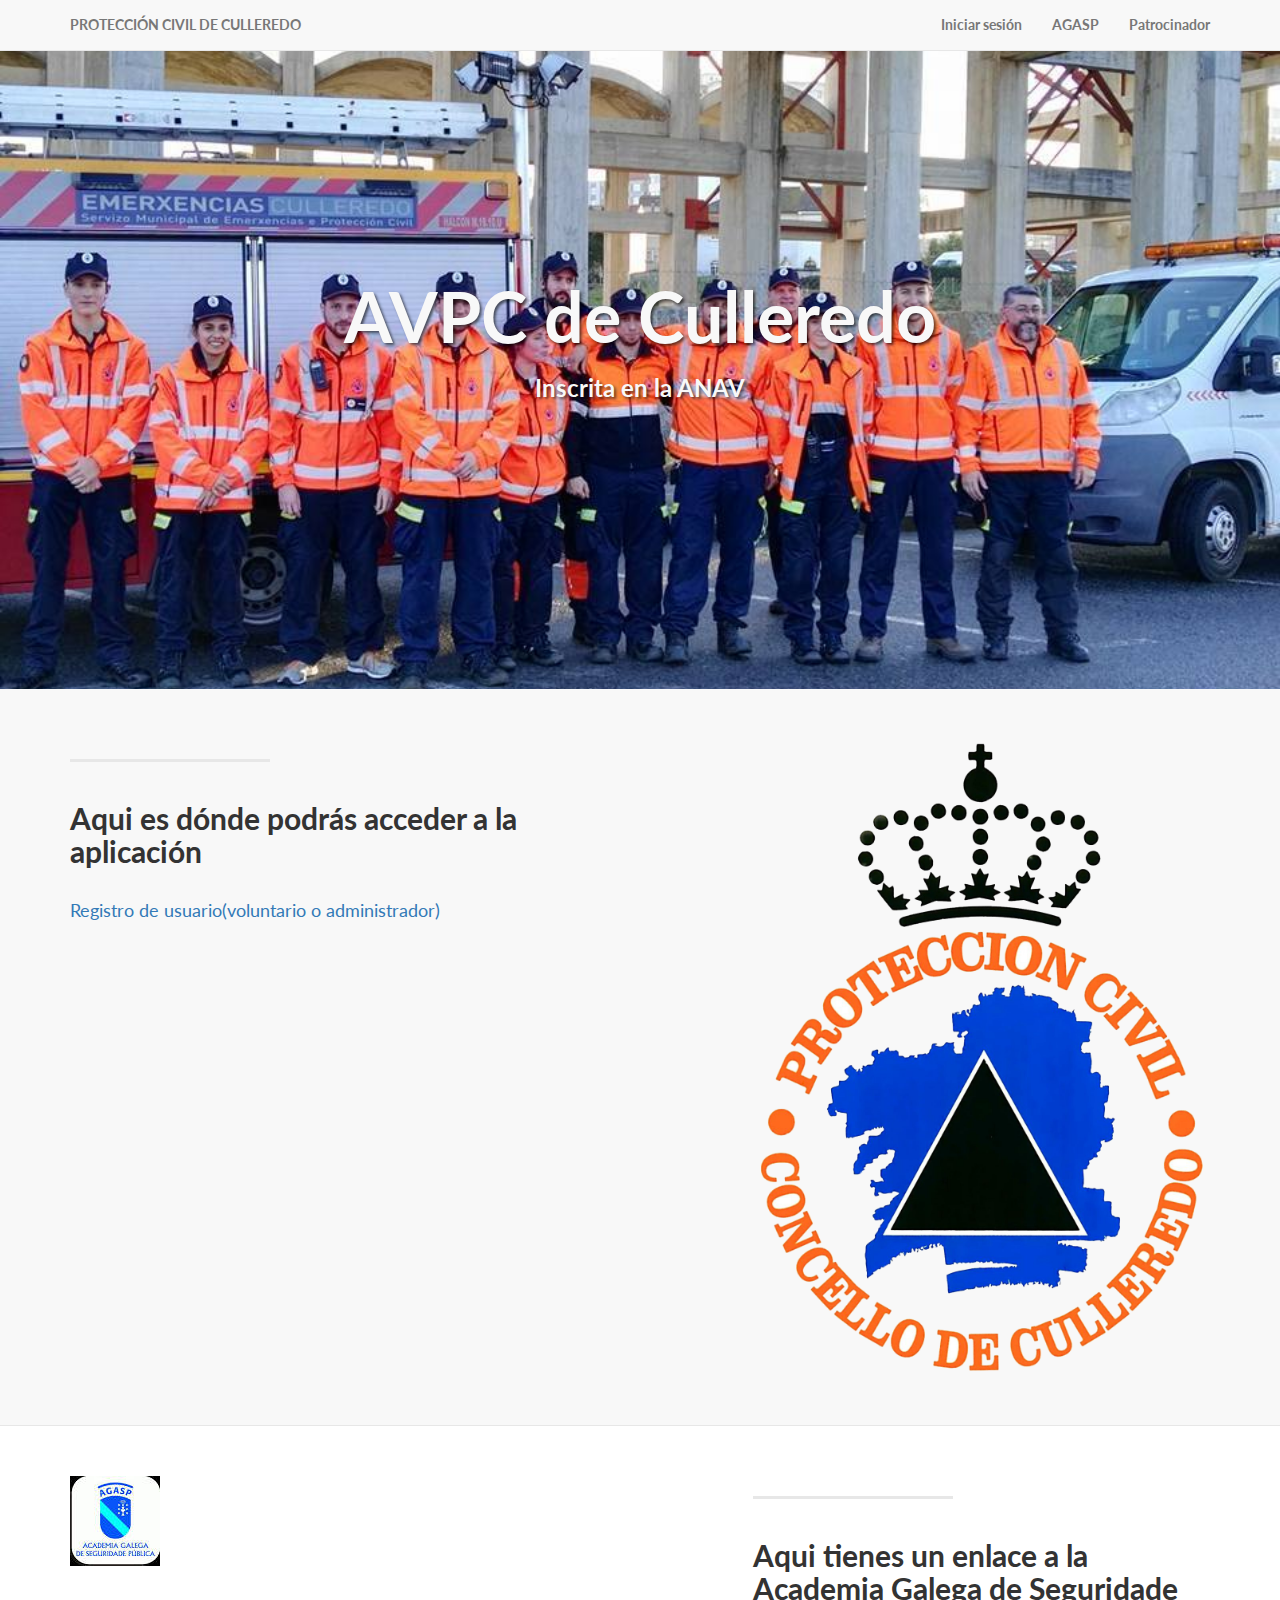
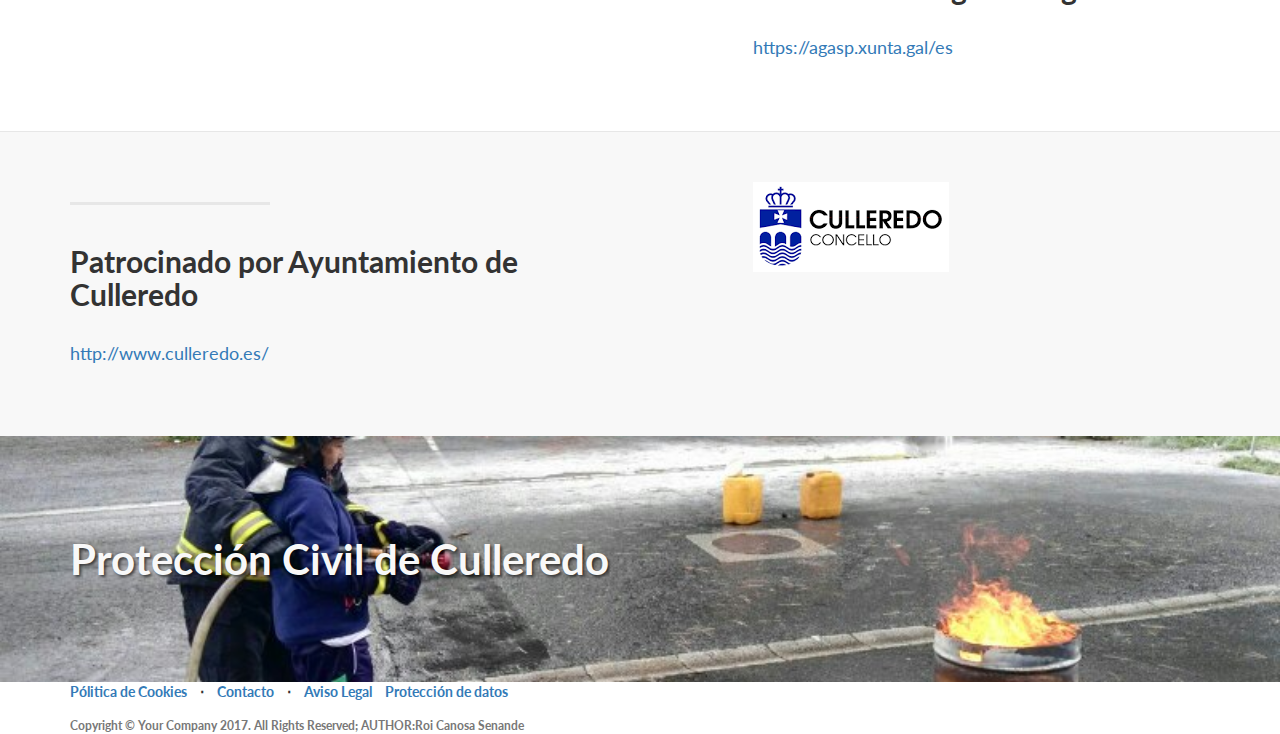
<file: index.html>
<!DOCTYPE html>
<html lang="en">

<head>

    <meta charset="utf-8">
    <meta http-equiv="X-UA-Compatible" content="IE=edge">
    <meta name="viewport" content="width=device-width, initial-scale=1">
    <meta name="description" content="Aplicacion">
    <meta name="author" content="Roi Canosa Senande">
  <meta name="description" content="Aplicación de gestión de Proteccion Civil de Culleredo">
  <meta name="keywords" content="código HTML etiqueta página web de pago">
  </head>

    <title>Aplicación de Protección Civil</title>

    <!-- Bootstrap Core CSS -->
    <link href="css/bootstrap.min.css" rel="stylesheet">

    <!-- Custom CSS -->
    <link href="css/landing-page.css" rel="stylesheet">

    <!-- Custom Fonts -->
    <link href="font-awesome/css/font-awesome.min.css" rel="stylesheet" type="text/css">
    <link href="https://fonts.googleapis.com/css?family=Lato:300,400,700,300italic,400italic,700italic" rel="stylesheet" type="text/css">


    <!-- HTML5 Shim and Respond.js IE8 support of HTML5 elements and media queries -->
    <!-- WARNING: Respond.js doesn't work if you view the page via file:// -->
    <!--[if lt IE 9]>
        <script src="https://oss.maxcdn.com/libs/html5shiv/3.7.0/html5shiv.js"></script>
        <script src="https://oss.maxcdn.com/libs/respond.js/1.4.2/respond.min.js"></script>
    <![endif]-->

</head>

<body>

    <!-- Navigation -->
    <nav class="navbar navbar-default navbar-fixed-top topnav" role="navigation">
        <div class="container topnav">
            <!-- Brand and toggle get grouped for better mobile display -->
            <div class="navbar-header">
                <button type="button" class="navbar-toggle" data-toggle="collapse" data-target="#bs-example-navbar-collapse-1">
                    <span class="sr-only">Toggle navigation</span>
                    <span class="icon-bar"></span>
                    <span class="icon-bar"></span>
                    <span class="icon-bar"></span>
                </button>
                <a class="navbar-brand topnav" href="#">PROTECCIÓN CIVIL DE CULLEREDO</a>
            </div>
            <!-- Collect the nav links, forms, and other content for toggling -->
            <div class="collapse navbar-collapse" id="bs-example-navbar-collapse-1">
                <ul class="nav navbar-nav navbar-right">
                    <li>
                        <a href="#services">Iniciar sesión</a>
                    </li>
                    <li>
                        <a href="#agasp">AGASP</a>
                    </li>
                    <li>
                        <a href="#culle">Patrocinador</a>
                    </li>
                </ul>
            </div>

        </div>

    </nav>


    <!-- Header -->
    <a name="about"></a>
    <div class="intro-header">
        <div class="container">

            <div class="row">
                <div class="col-lg-12">
                    <div class="intro-message">
                        <h1>AVPC  de Culleredo</h1>
                        <h3>Inscrita en la ANAV</h3>

                    </div>
                </div>
            </div>

        </div>
        <!-- /.container -->

    </div>
    <!-- /.intro-header -->

    <!-- Page Content -->

	<a  name="services"></a>
    <div class="content-section-a">

        <div class="container">
            <div class="row">
                <div class="col-lg-5 col-sm-6">
                    <hr class="section-heading-spacer">
                    <div class="clearfix"></div>
                    <h2 class="section-heading">Aqui es dónde podrás acceder a la aplicación</h2>
                    <p class="lead"> <a target="_blank" href="login&sesiones/registro.php">Registro de usuario(voluntario o administrador)</a> </p>
                </div>
                <div class="col-lg-5 col-lg-offset-2 col-sm-6">
                    <img class="img-responsive" src="img/logo.png" alt="">
                </div>
            </div>

        </div>
        <!-- /.container -->

    </div>
    <!-- /.content-section-a -->
<a  name="agasp"></a>
    <div class="content-section-b">

        <div class="container">

            <div class="row">
                <div class="col-lg-5 col-lg-offset-1 col-sm-push-6  col-sm-6">
                    <hr class="section-heading-spacer">
                    <div class="clearfix"></div>
                    <h2 class="section-heading">Aqui tienes un enlace a la Academia Galega de Seguridade</h2>
                    <p class="lead"> <a target="_blank" href="https://agasp.xunta.gal/es">https://agasp.xunta.gal/es</a></p>
                </div>
                <div class="col-lg-5 col-sm-pull-6  col-sm-6">
                    <img class="img-responsive" src="img/logo3.png" alt="">
                </div>
            </div>

        </div>
        <!-- /.container -->

    </div>
    <!-- /.content-section-b -->
<a  name="culle"></a>
    <div class="content-section-a">

        <div class="container">

            <div class="row">
                <div class="col-lg-5 col-sm-6">
                    <hr class="section-heading-spacer">
                    <div class="clearfix"></div>
                    <h2 class="section-heading">Patrocinado por Ayuntamiento de Culleredo</h2>
                    <p class="lead"> <a target="_blank" href="http://www.culleredo.es">http://www.culleredo.es/</a></p>
                </div>
                <div class="col-lg-5 col-lg-offset-2 col-sm-6">
                    <img class="img-responsive" src="img/logo1.png" alt="">
                </div>
            </div>

        </div>
        <!-- /.container -->

    </div>
    <!-- /.content-section-a -->

	<a  name="contact"></a>
    <div class="banner">

        <div class="container">

            <div class="row">
                <div class="col-lg-6">
                    <h2>Protección Civil de Culleredo</h2>
                </div>

            </div>

        </div>
        <!-- /.container -->

    </div>
    <!-- /.banner -->

    <!-- Footer -->
    <footer>
        <div class="container">
            <div class="row">
                <div class="col-lg-12">
                    <ul class="list-inline">
                        <li>
                            <a href="cookies/index.html">  Pólitica de Cookies</a>
                        </li>
                        <li class="footer-menu-divider">&sdot;</li>
                        <li>
                            <a href="https://www.paxinasgalegas.es/emergencias-proteccion-civil-178064em.html">Contacto</a>
                        </li>
                        <li class="footer-menu-divider">&sdot;</li>
                        <li>
                            <a href="privacidad/index.php">Aviso Legal</a>
                        </li>
                        <li>
                            <a href="privacidad/index.php">Protección de datos</a>
                        </li>

                    </ul>
                    <p class="copyright text-muted small">Copyright &copy; Your Company 2017. All Rights Reserved; AUTHOR:Roi Canosa Senande</p>
                </div>
            </div>
        </div>
    </footer>

    <!-- jQuery -->
    <script src="js/jquery.js"></script>

    <!-- Bootstrap Core JavaScript -->
    <script src="js/bootstrap.min.js"></script>

</body>

</html>
</file>
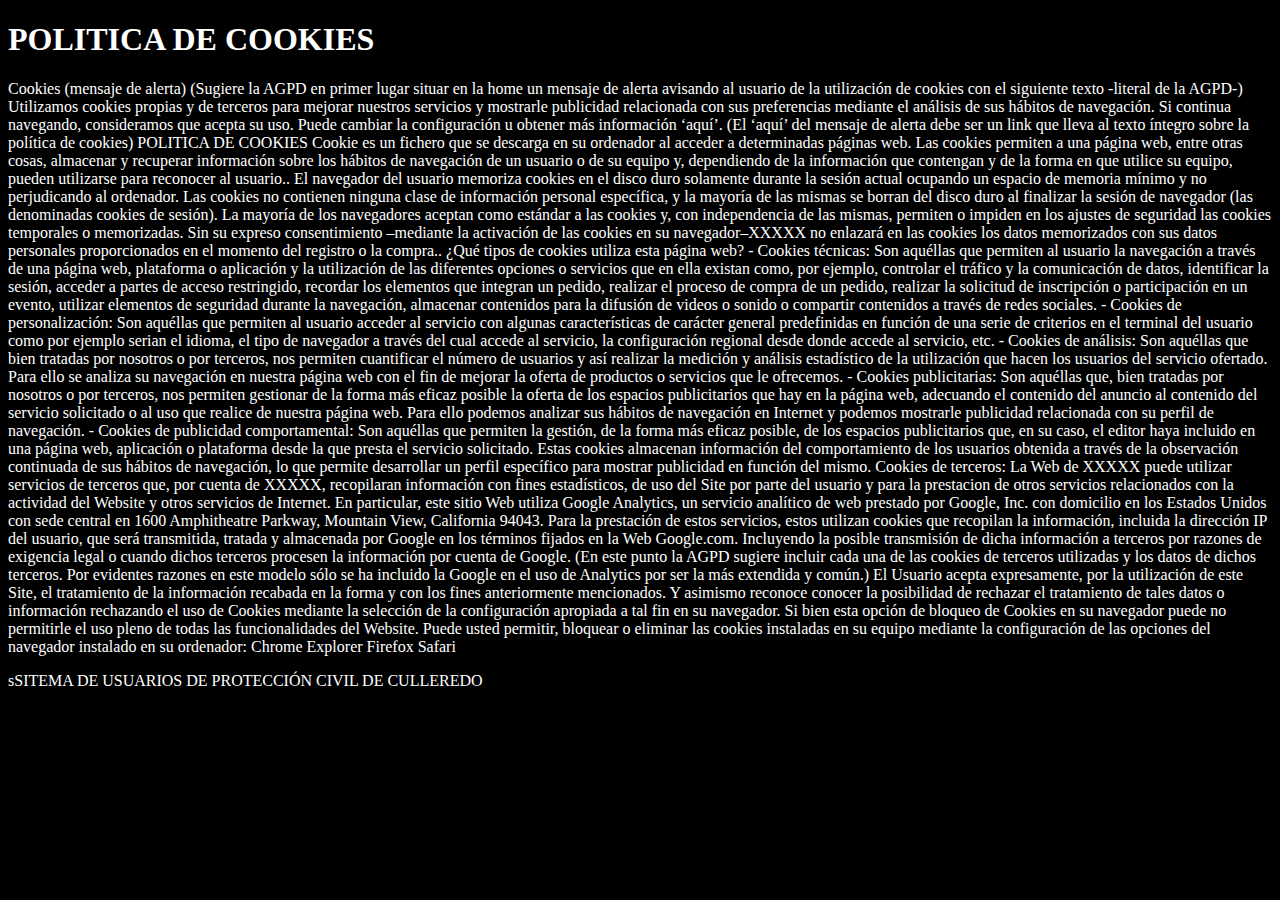
<file: cookies/index.html>
<!DOCTYPE html>

<html lang="es">

<head>
<title>Titulo de la web</title>
<meta charset="utf-8" />

<link rel="shortcut icon" href="/favicon.ico" />
<link rel="alternate" title="Pozolería RSS" type="application/rss+xml" href="/feed.rss" />
<style>
body{

  color:white;
  background-color: black;
}
</style>
</head>

<body>
    <header>
       <h1>POLITICA DE COOKIES</h1>

    </header>
    <section>
       <article>

           <p>Cookies (mensaje de alerta)

(Sugiere la AGPD en primer lugar situar en la home un mensaje de alerta avisando al usuario de la utilización de cookies con el siguiente texto -literal de la AGPD-)

Utilizamos cookies propias y de terceros para mejorar nuestros servicios y mostrarle publicidad relacionada con sus preferencias mediante el análisis de sus hábitos de navegación. Si continua navegando, consideramos que acepta su uso. Puede cambiar la configuración u obtener más información ‘aquí’.

(El ‘aquí’ del mensaje de alerta debe ser un link que lleva al texto íntegro sobre la política de cookies)

POLITICA DE COOKIES

Cookie es un fichero que se descarga en su ordenador al acceder a determinadas páginas web. Las cookies permiten a una página web, entre otras cosas, almacenar y recuperar información sobre los hábitos de navegación de un usuario o de su equipo y, dependiendo de la información que contengan y de la forma en que utilice su equipo, pueden utilizarse para reconocer al usuario.. El navegador del usuario memoriza cookies en el disco duro solamente durante la sesión actual ocupando un espacio de memoria mínimo y no perjudicando al ordenador. Las cookies no contienen ninguna clase de información personal específica, y la mayoría de las mismas se borran del disco duro al finalizar la sesión de navegador (las denominadas cookies de sesión).

La mayoría de los navegadores aceptan como estándar a las cookies y, con independencia de las mismas, permiten o impiden en los ajustes de seguridad las cookies temporales o memorizadas.

Sin su expreso consentimiento –mediante la activación de las cookies en su navegador–XXXXX no enlazará en las cookies los datos memorizados con sus datos personales proporcionados en el momento del registro o la compra..

¿Qué tipos de cookies utiliza esta página web?

- Cookies técnicas: Son aquéllas que permiten al usuario la navegación a través de una página web, plataforma o aplicación y la utilización de las diferentes opciones o servicios que en ella existan como, por ejemplo, controlar el tráfico y la comunicación de datos, identificar la sesión, acceder a partes de acceso restringido, recordar los elementos que integran un pedido, realizar el proceso de compra de un pedido, realizar la solicitud de inscripción o participación en un evento, utilizar elementos de seguridad durante la navegación, almacenar contenidos para la difusión de videos o sonido o compartir contenidos a través de redes sociales.

- Cookies de personalización: Son aquéllas que permiten al usuario acceder al servicio con algunas características de carácter general predefinidas en función de una serie de criterios en el terminal del usuario como por ejemplo serian el idioma, el tipo de navegador a través del cual accede al servicio, la configuración regional desde donde accede al servicio, etc.

- Cookies de análisis: Son aquéllas que bien tratadas por nosotros o por terceros, nos permiten cuantificar el número de usuarios y así realizar la medición y análisis estadístico de la utilización que hacen los usuarios del servicio ofertado. Para ello se analiza su navegación en nuestra página web con el fin de mejorar la oferta de productos o servicios que le ofrecemos.

- Cookies publicitarias: Son aquéllas que, bien tratadas por nosotros o por terceros, nos permiten gestionar de la forma más eficaz posible la oferta de los espacios publicitarios que hay en la página web, adecuando el contenido del anuncio al contenido del servicio solicitado o al uso que realice de nuestra página web. Para ello podemos analizar sus hábitos de navegación en Internet y podemos mostrarle publicidad relacionada con su perfil de navegación.

- Cookies de publicidad comportamental: Son aquéllas que permiten la gestión, de la forma más eficaz posible, de los espacios publicitarios que, en su caso, el editor haya incluido en una página web, aplicación o plataforma desde la que presta el servicio solicitado. Estas cookies almacenan información del comportamiento de los usuarios obtenida a través de la observación continuada de sus hábitos de navegación, lo que permite desarrollar un perfil específico para mostrar publicidad en función del mismo.

Cookies de terceros: La Web de XXXXX puede utilizar servicios de terceros que, por cuenta de XXXXX, recopilaran información con fines estadísticos, de uso del Site por parte del usuario y para la prestacion de otros servicios relacionados con la actividad del Website y otros servicios de Internet.

En particular, este sitio Web utiliza Google Analytics, un servicio analítico de web prestado por Google, Inc. con domicilio en los Estados Unidos con sede central en 1600 Amphitheatre Parkway, Mountain View, California 94043.  Para la prestación de estos servicios, estos utilizan cookies que recopilan la información, incluida la dirección IP del usuario, que será transmitida, tratada y almacenada por Google en los términos fijados en la Web Google.com. Incluyendo la posible transmisión de dicha información a terceros por razones de exigencia legal o cuando dichos terceros procesen la información por cuenta de Google.

(En este punto la AGPD sugiere incluir cada una de las cookies de terceros utilizadas y los datos de dichos terceros. Por evidentes razones en este modelo sólo se ha incluido la Google en el uso de Analytics por ser la más extendida y común.)

El Usuario acepta expresamente, por la utilización de este Site, el tratamiento de la información recabada en la forma y con los fines anteriormente mencionados. Y asimismo reconoce conocer la posibilidad de rechazar el tratamiento de tales datos o información rechazando el uso de Cookies mediante la selección de la configuración apropiada a tal fin en su navegador. Si bien esta opción de bloqueo de Cookies en su navegador puede no permitirle el uso pleno de todas las funcionalidades del Website.

Puede usted permitir, bloquear o eliminar las cookies instaladas en su equipo mediante la configuración de las opciones del navegador instalado en su ordenador:

Chrome
Explorer
Firefox
Safari </p>
       </article>
    </section>

    <footer>
        sSITEMA DE USUARIOS DE PROTECCIÓN CIVIL DE CULLEREDO
    </footer>
</body>
</html>
</file>
<file: css/landing-page.css>
/*
 * Start Bootstrap - Landing Page (http://startbootstrap.com/)
 * Copyright 2013-2016 Start Bootstrap
 * Licensed under MIT (https://github.com/BlackrockDigital/startbootstrap/blob/gh-pages/LICENSE)
 */

body,
html {
    width: 100%;
    height: 100%;
}

body,
h1,
h2,
h3,
h4,
h5,
h6 {
    font-family: "Lato","Helvetica Neue",Helvetica,Arial,sans-serif;
    font-weight: 700;
}

.topnav {
    font-size: 14px;
}

.lead {
    font-size: 18px;
    font-weight: 400;
}

.intro-header {
    padding-top: 50px; /* If you're making other pages, make sure there is 50px of padding to make sure the navbar doesn't overlap content! */
    padding-bottom: 50px;
    text-align: center;
    color: #f8f8f8;
    background: url(../img/fondo.png) no-repeat center center;
    background-size: cover;
}

.intro-message {
    position: relative;
    padding-top: 20%;
    padding-bottom: 20%;
}

.intro-message > h1 {
    margin: 0;
    text-shadow: 2px 2px 3px rgba(0,0,0,0.6);
    font-size: 5em;
}

.intro-divider {
    width: 400px;
    border-top: 1px solid #f8f8f8;
    border-bottom: 1px solid rgba(0,0,0,0.2);
}

.intro-message > h3 {
    text-shadow: 2px 2px 3px rgba(0,0,0,0.6);
}

@media(max-width:767px) {
    .intro-message {
        padding-bottom: 15%;
    }

    .intro-message > h1 {
        font-size: 3em;
    }

    ul.intro-social-buttons > li {
        display: block;
        margin-bottom: 20px;
        padding: 0;
    }

    ul.intro-social-buttons > li:last-child {
        margin-bottom: 0;
    }

    .intro-divider {
        width: 100%;
    }
}

.network-name {
    text-transform: uppercase;
    font-size: 14px;
    font-weight: 400;
    letter-spacing: 2px;
}

.content-section-a {
    padding: 50px 0;
    background-color: #f8f8f8;
}

.content-section-b {
    padding: 50px 0;
    border-top: 1px solid #e7e7e7;
    border-bottom: 1px solid #e7e7e7;
}

.section-heading {
    margin-bottom: 30px;
}

.section-heading-spacer {
    float: left;
    width: 200px;
    border-top: 3px solid #e7e7e7;
}

.banner {
    padding: 100px 0;
    color: #f8f8f8;
    background: url(../img/prote2.jpg) no-repeat center center;
    background-size: cover;
}

.banner h2 {
    margin: 0;
    text-shadow: 2px 2px 3px rgba(0,0,0,0.6);
    font-size: 3em;
}

.banner ul {
    margin-bottom: 0;
}


}

footer {
    padding: 50px 0;
    background-color: #f8f8f8;
}

p.copyright {
    margin: 15px 0 0;
}
</file>
